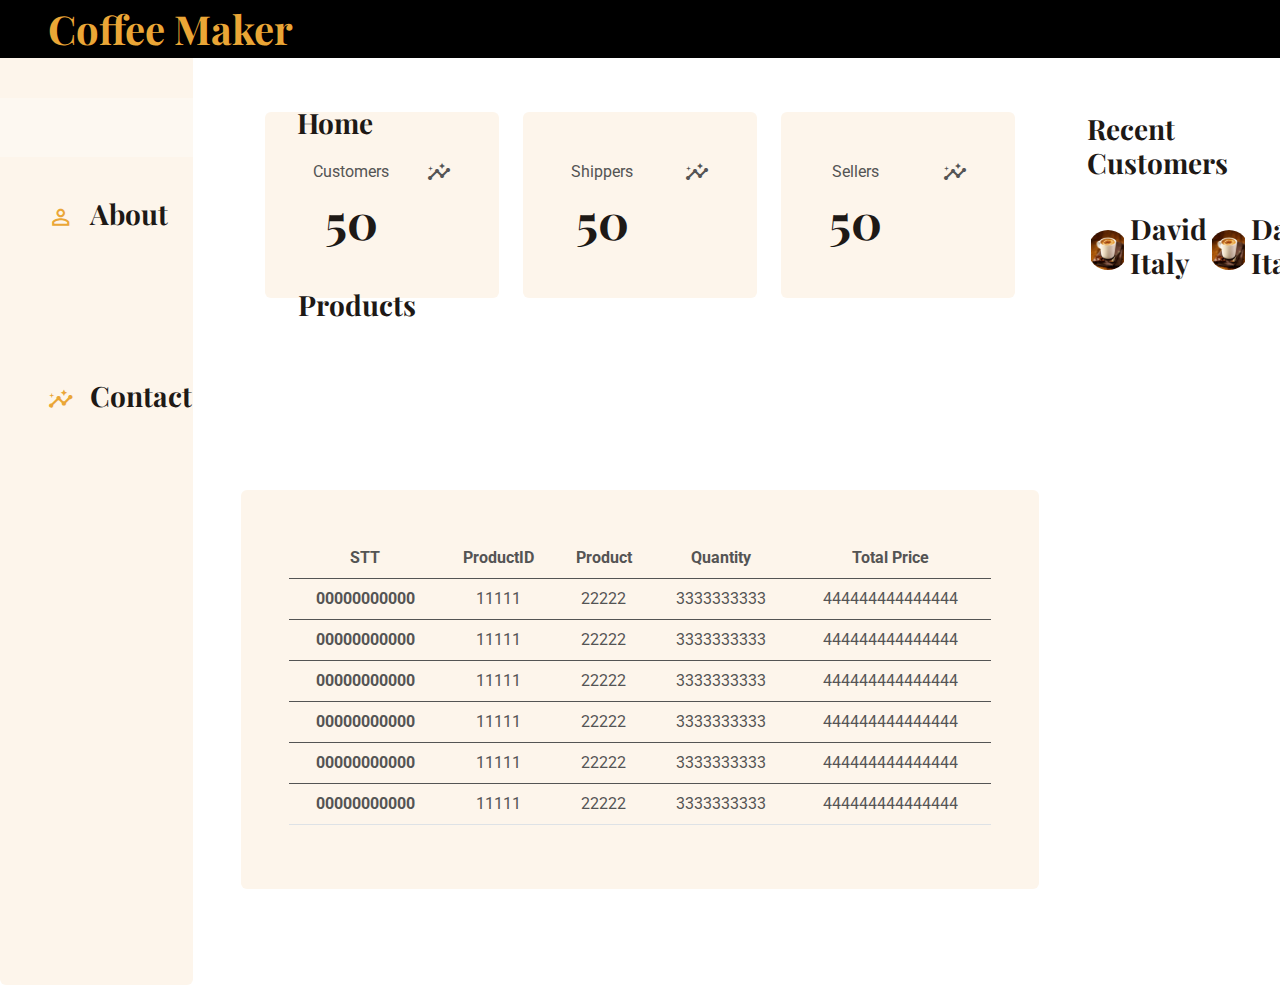
<file: Admin.html>
<!DOCTYPE html>
<html lang="en">

<head>
    <meta charset="UTF-8">
    <meta http-equiv="X-UA-Compatible" content="IE=edge">
    <meta name="viewport" content="width=device-width, initial-scale=1.0">
    <title>Admin</title>
    <link href="img/favicon.ico" rel="icon">

    <!-- Google Web Fonts -->
    <link rel="preconnect" href="https://fonts.googleapis.com">
    <link rel="preconnect" href="https://fonts.gstatic.com" crossorigin>
    <link
        href="https://fonts.googleapis.com/css2?family=Roboto:wght@400;500&family=Playfair+Display:wght@600;700&display=swap"
        rel="stylesheet">

    <!-- Icon Font Stylesheet -->
    <link href="https://cdnjs.cloudflare.com/ajax/libs/font-awesome/5.10.0/css/all.min.css" rel="stylesheet">
    <link href="https://cdn.jsdelivr.net/npm/bootstrap-icons@1.4.1/font/bootstrap-icons.css" rel="stylesheet">

    <!-- Libraries Stylesheet -->
    <link href="lib/animate/animate.min.css" rel="stylesheet">
    <link href="lib/owlcarousel/assets/owl.carousel.min.css" rel="stylesheet">

    <!-- Customized Bootstrap Stylesheet -->
    <link href="css/bootstrap.min.css" rel="stylesheet">

    <!-- Template Stylesheet -->
    <link href="admin.css" rel="stylesheet">
    <link href="css/home.css" rel="stylesheet">
    <link rel="stylesheet" href="https://fonts.googleapis.com/icon?family=Material+Icons+Sharp" />



</head>

<body>

    <nav class="navbar navbar-expand-lg navbar-dark fixed-top py-lg-0 px-lg-5 wow fadeIn" data-wow-delay="0.1s">
        <a href="index.html" class="navbar-brand ms-4 ms-lg-0">
            <h1 class="text-primary m-0">Coffee Maker</h1>
        </a>
    </nav>


    <div class=" py-3 row">
        <div class="col-lg-2">

            <div class="fact-item bg-light rounded text-center h-100 slidebar">


                <a href="index.html" class="nav-item nav-link active">
                    <span class="material-icons-sharp">grid_view</span>
                    <h3>Home</h3>
                </a>
                <a href="about.html" class="nav-item nav-link">
                    <span class="material-icons-sharp">person_outline</span>
                    <h3>About</h3>
                </a>
                <a href="product.html" class="nav-item nav-link">
                    <span class="material-icons-sharp">inventory</span>
                    <h3>Products</h3>
                </a>
                <a href="contact.html" class="nav-item nav-link">
                    <span class="material-icons-sharp">insights</span>
                    <h3>Contact</h3>
                </a>


            </div>


        </div>
        <div class="col-lg-8">
            <div class="container-xxl py-6">
                <div class="container">
                    <div class="row g-4">
                        <div class="col-lg-4 col-md-6 wow fadeIn" data-wow-delay="0.1s">
                            <div
                                class="fact-item bg-light rounded text-center h-100 p-5 d-flex justify-content-lg-between">
                                <div>
                                    <p class="mb-2">Customers</p>
                                    <h1 class="display-5 mb-0" data-toggle="counter-up">50</h1>
                                </div>
                                <div>
                                    <span class="material-icons-sharp">insights</span>
                                </div>

                            </div>
                        </div>
                        <div class="col-lg-4 col-md-6 wow fadeIn" data-wow-delay="0.3s">
                            <div
                                class="fact-item bg-light rounded text-center h-100 p-5 d-flex justify-content-lg-between">
                                <div>
                                    <p class="mb-2">Shippers</p>
                                    <h1 class="display-5 mb-0" data-toggle="counter-up">50</h1>
                                </div>
                                <div>
                                    <span class="material-icons-sharp">insights</span>
                                </div>
                            </div>
                        </div>
                        <div class="col-lg-4 col-md-6 wow fadeIn" data-wow-delay="0.5s">
                            <div
                                class="fact-item bg-light rounded text-center h-100 p-5 d-flex justify-content-lg-between">
                                <div>
                                    <p class="mb-2">Sellers</p>
                                    <h1 class="display-5 mb-0" data-toggle="counter-up">50</h1>
                                </div>
                                <div>
                                    <span class="material-icons-sharp">insights</span>
                                </div>
                            </div>
                        </div>

                    </div>

                </div>
            </div>

            <div class="container-xxl py-6">
                <div class="col-lg-12 ">
                    <div class="fact-item bg-light rounded text-center h-100 p-5">
                        <table class="table">
                            <thead>
                                <tr>
                                    <th scope="col">STT</th>
                                    <th scope="col">ProductID</th>
                                    <th scope="col">Product</th>
                                    <th scope="col">Quantity</th>
                                    <th scope="col">Total Price</th>
                                </tr>
                            </thead>
                            <tbody>

                                <tr>

                                    <th scope="row">00000000000</th>
                                    <td>11111</td>
                                    <td>22222</td>
                                    <td>3333333333</td>
                                    <td>444444444444444</td>
                                </tr>

                            </tbody>

                            <tbody>

                                <tr>

                                    <th scope="row">00000000000</th>
                                    <td>11111</td>
                                    <td>22222</td>
                                    <td>3333333333</td>
                                    <td>444444444444444</td>
                                </tr>

                            </tbody>

                            <tbody>

                                <tr>

                                    <th scope="row">00000000000</th>
                                    <td>11111</td>
                                    <td>22222</td>
                                    <td>3333333333</td>
                                    <td>444444444444444</td>
                                </tr>

                            </tbody>

                            <tbody>

                                <tr>

                                    <th scope="row">00000000000</th>
                                    <td>11111</td>
                                    <td>22222</td>
                                    <td>3333333333</td>
                                    <td>444444444444444</td>
                                </tr>

                            </tbody>

                            <tbody>

                                <tr>

                                    <th scope="row">00000000000</th>
                                    <td>11111</td>
                                    <td>22222</td>
                                    <td>3333333333</td>
                                    <td>444444444444444</td>
                                </tr>

                            </tbody>

                            <tbody>

                                <tr>

                                    <th scope="row">00000000000</th>
                                    <td>11111</td>
                                    <td>22222</td>
                                    <td>3333333333</td>
                                    <td>444444444444444</td>
                                </tr>

                            </tbody>
                        </table>
                    </div>
                </div>

            </div>
        </div>
        <div class="col-lg-2 py-6">
            <div class="recentCustomers">
                <div class="cardHeader">
                    <h3>Recent Customers</h3>
                </div>
                <table>
                    <tbody>
                        <tr>
                            <td width="60px"><div class="imgbx"><img src="img\anh-ly-ca-phe-dep-2.jpg" alt=""></div></td><br>
                            <td><h3>David <br><span>Italy</span></h3></td>
                            <td width="60px"><div class="imgbx"><img src="img\anh-ly-ca-phe-dep-2.jpg" alt=""></div></td>
                            <td><h3>David <br><span>Italy</span></h3></td>
                            <td width="60px"><div class="imgbx"><img src="img\anh-ly-ca-phe-dep-2.jpg" alt=""></div></td>
                            <td><h3>David <br><span>Italy</span></h3></td>
                            <td width="60px"><div class="imgbx"><img src="img\anh-ly-ca-phe-dep-2.jpg" alt=""></div></td>
                            <td><h3>David <br><span>Italy</span></h3></td>
                            <td width="60px"><div class="imgbx"><img src="img\anh-ly-ca-phe-dep-2.jpg" alt=""></div></td>
                            <td><h3>David <br><span>Italy</span></h3></td>
                            <td width="60px"><div class="imgbx"><img src="img\anh-ly-ca-phe-dep-2.jpg" alt=""></div></td>
                            <td><h3>David <br><span>Italy</span></h3></td>
                            <td width="60px"><div class="imgbx"><img src="img\anh-ly-ca-phe-dep-2.jpg" alt=""></div></td>
                            <td><h3>David <br><span>Italy</span></h3></td>
                        </tr>
                    </tbody>
                </table>
            </div>
        </div>

    </div>


</body>

</html>
</file>
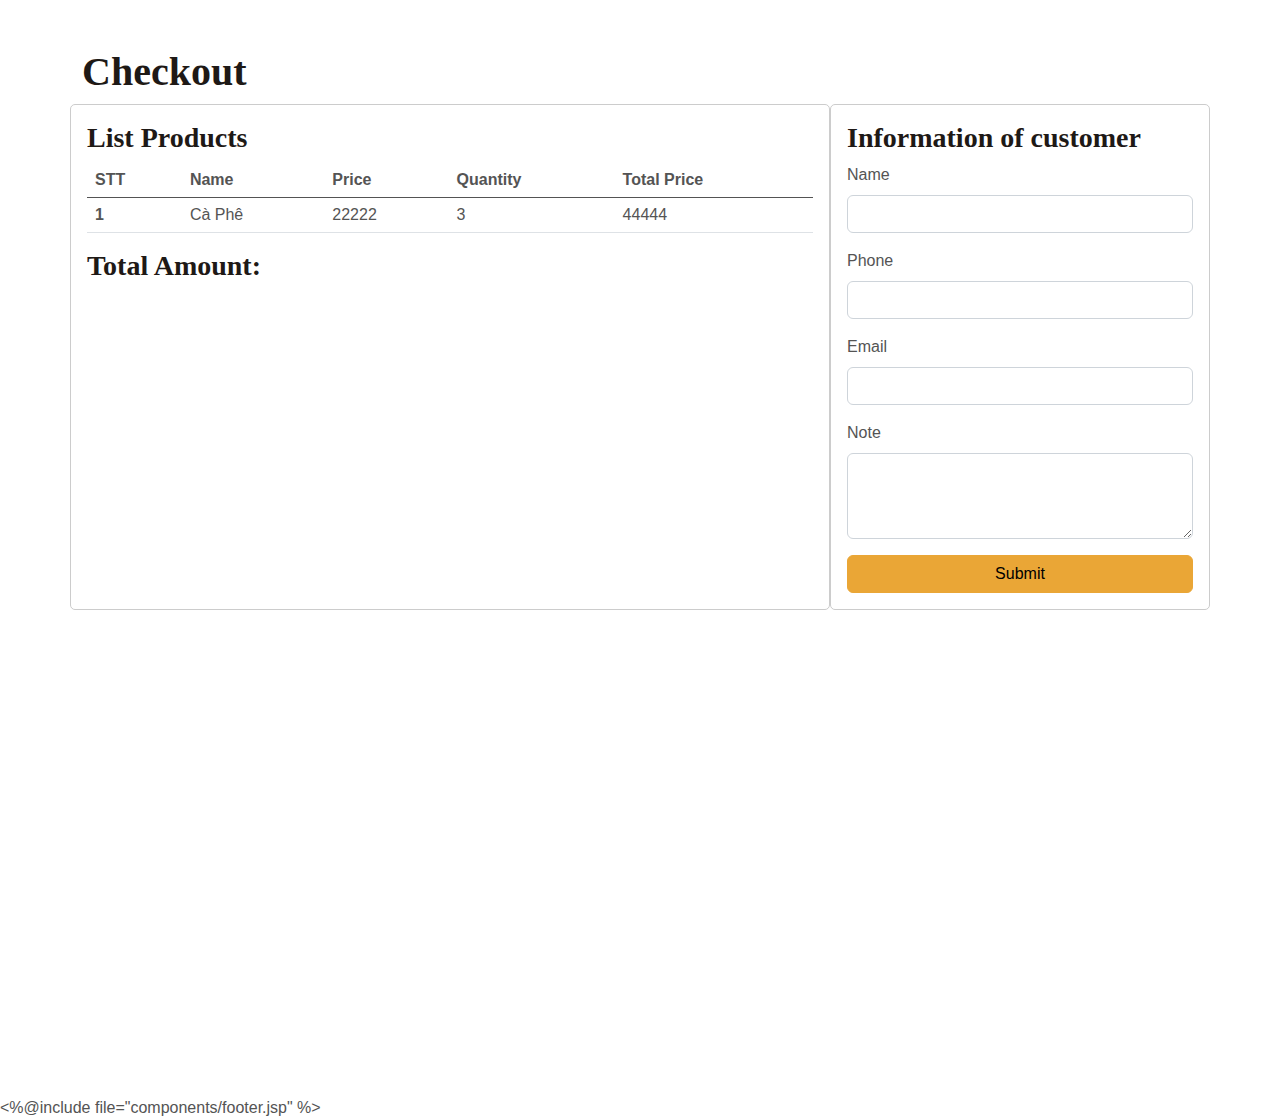
<file: CheckBought.html>
<html lang="en">

<head>
    <meta charset="utf-8" />
    <meta name="viewport" content="width=device-width, initial-scale=1, shrink-to-fit=no" />
    <meta name="description" content="" />
    <meta name="author" content="" />
    <title>Gọi và đặt món - Du Lịch </title>

    <link href="https://cdn.jsdelivr.net/npm/bootstrap-icons@1.5.0/font/bootstrap-icons.css" rel="stylesheet" />
    <link href="bootstrap.min.css" rel="stylesheet">
    <link rel="stylesheet" href="https://pro.fontawesome.com/releases/v5.10.0/css/all.css"
        integrity="sha384-AYmEC3Yw5cVb3ZcuHtOA93w35dYTsvhLPVnYs9eStHfGJvOvKxVfELGroGkvsg+p" crossorigin="anonymous" />

</head>

<body>
    <!-- Product section-->
    <section class="py-5">

        <div class="container" style="min-height: 1000px">
            <h1>Checkout</h1>
            <form action="order" method="post">
                <div class="row">
                    <div class="col-md-8" style="border: 1px solid #ccc; border-radius: 5px; padding: 1rem">
                        <h3>List Products</h3>
                        <table class="table">
                            <thead>
                                <tr>
                                    <th scope="col">STT</th>
                                    <th scope="col">Name</th>
                                    <th scope="col">Price</th>
                                    <th scope="col">Quantity</th>
                                    <th scope="col">Total Price</th>
                                </tr>
                            </thead>
                            <tbody>
                            <tbody>

                                <tr>

                                    <th scope="row">1</th>
                                    <td>Cà Phê</td>
                                    <td>22222</td>
                                    <td>3</td>
                                    <td>44444</td>
                                </tr>
                            </tbody>
                        </table>
                        <h3>Total Amount:</h3>
                    </div>
                    <div class="col-md-4" style="border: 1px solid #ccc; border-radius: 5px; padding: 1rem">
                        <h3>Information of customer</h3>

                        <div class="mb-3">
                            <label for="name" class="form-label">Name</label>
                            <input type="text" class="form-control" id="name" name="name" aria-describedby="emailHelp">
                        </div>
                        <div class="mb-3">
                            <label for="phone" class="form-label">Phone</label>
                            <input type="text" class="form-control" id="phone" name="phone"
                                aria-describedby="emailHelp">
                        </div>
                        <div class="mb-3">
                            <label for="email" class="form-label">Email</label>
                            <input type="text" class="form-control" id="email" name="email"
                                aria-describedby="emailHelp">
                        </div>
                        <div class="mb-3">
                            <label for="note" class="form-label">Note</label>
                            <textarea class="form-control" id="note" name="note" rows="3"></textarea>
                        </div>
                        <button type="submit" class="btn btn-primary w-100">Submit</button>

                    </div>
                </div>
            </form>
        </div>
    </section>




    <%@include file="components/footer.jsp" %>
</body>

</html>
</file>
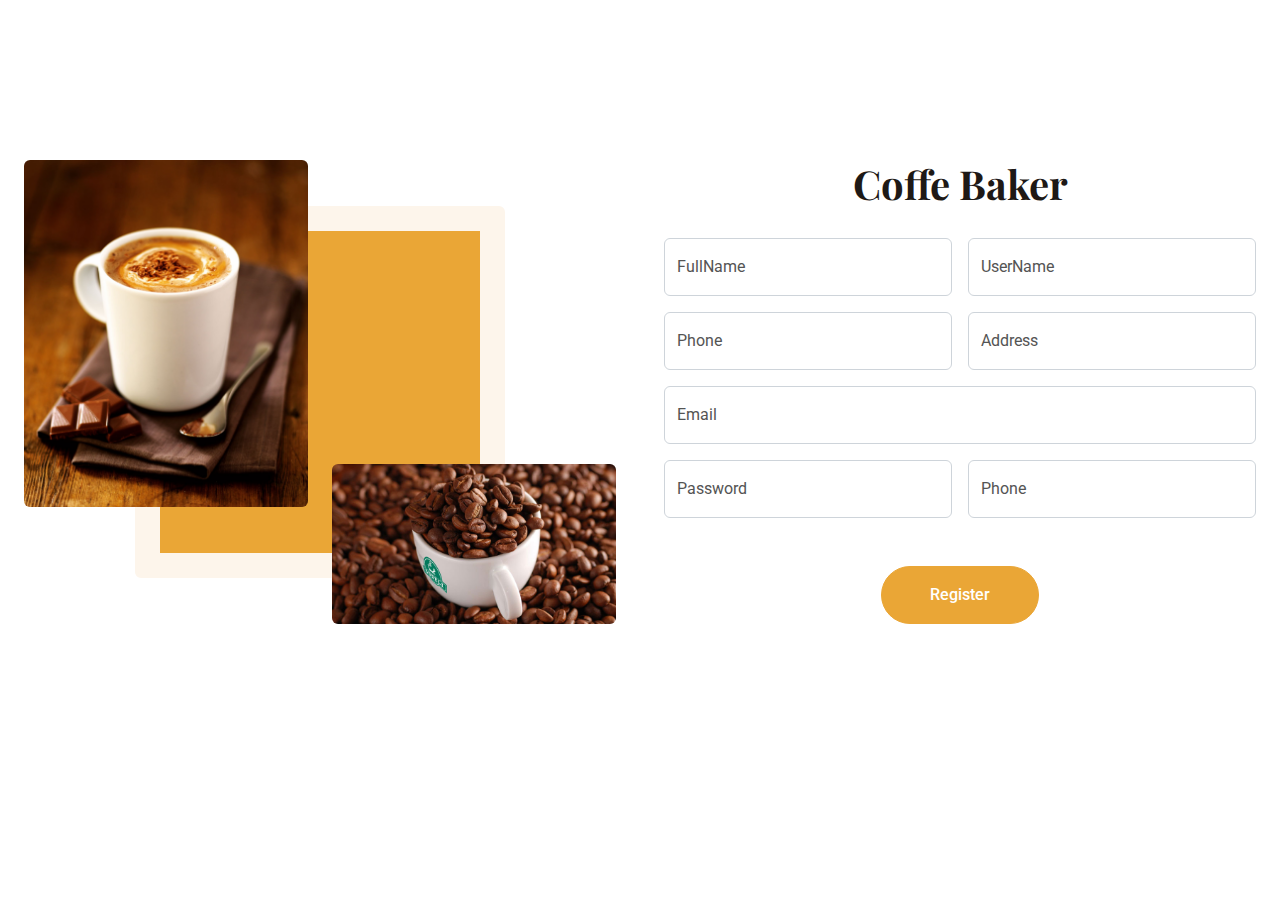
<file: login.html>
<!DOCTYPE html>
<html lang="en">

<head>
    <meta charset="utf-8">
    <title>Baker - Bakery Website Template</title>
    <meta content="width=device-width, initial-scale=1.0" name="viewport">
    <meta content="" name="keywords">
    <meta content="" name="description">

    <!-- Favicon -->
    <link href="img/favicon.ico" rel="icon">

    <!-- Google Web Fonts -->
    <link rel="preconnect" href="https://fonts.googleapis.com">
    <link rel="preconnect" href="https://fonts.gstatic.com" crossorigin>
    <link href="https://fonts.googleapis.com/css2?family=Roboto:wght@400;500&family=Playfair+Display:wght@600;700&display=swap" rel="stylesheet"> 

    <!-- Icon Font Stylesheet -->
    <link href="https://cdnjs.cloudflare.com/ajax/libs/font-awesome/5.10.0/css/all.min.css" rel="stylesheet">
    <link href="https://cdn.jsdelivr.net/npm/bootstrap-icons@1.4.1/font/bootstrap-icons.css" rel="stylesheet">

    <!-- Libraries Stylesheet -->
    <link href="lib/animate/animate.min.css" rel="stylesheet">
    <link href="lib/owlcarousel/assets/owl.carousel.min.css" rel="stylesheet">

    <!-- Customized Bootstrap Stylesheet -->
    <link href="bootstrap.min.css" rel="stylesheet">

    <!-- Template Stylesheet -->
    <link rel="stylesheet" href="style.css">
</head>

<body class="bo">
    <!-- Spinner Start -->
    <div id="spinner" class="show bg-white position-fixed translate-middle w-100 vh-100 top-50 start-50 d-flex align-items-center justify-content-center">
        <div class="spinner-grow text-primary" role="status"></div>
        
    </div>
    <!-- Spinner End -->



    <!-- Navbar End -->
    <div class="container-xxl py-6">
        <div class="container">
            <div class="row g-5">
                <div class="col-lg-6 wow fadeInUp" data-wow-delay="0.1s">
                    <div class="row img-twice position-relative h-100">
                        <div class="col-6">
                            <img class="img-fluid rounded" src="img\anh-ly-ca-phe-dep-2.jpg" alt="">
                        </div>
                        <div class="col-6 align-self-end">
                            <img class="img-fluid rounded" src="img\cac-loai-hat-cafe-noi-tieng-4_800x450.jpg" alt="">
                        </div>
                    </div>
                </div>
                <div class="col-lg-6 wow fadeInUp" data-wow-delay="0.5s">
                    <div class="h-100">
                        <a href="index.html" class="navbar-brand ms-4 ms-lg-0">
                            <h1 class=" m-0 text-center">Coffe Baker</h1>
                        </a>
                        <form>
                            <div class="row g-3">
                                <div class="col-md-6">
                                    <div class="gradient-border" id="box"></div>
                                    <div class="form-floating">
                                        <input type="text" class="form-control text-primary" id="name" placeholder="Your Name">
                                        <label for="name">FullName</label>
                                    </div>
                                </div>
                                <div class="col-md-6">
                                    <div class="gradient-border" id="box"></div>
                                    <div class="form-floating">
                                        <input type="text" class="form-control text-primary" id="name" placeholder="Your Name">
                                        <label for="name">UserName</label>
                                    </div>
                                </div>
                                <div class="col-md-6">
                                    <div class="gradient-border" id="box"></div>
                                    <div class="form-floating">
                                        <input type="text" class="form-control text-primary" id="name" placeholder="Your Name">
                                        <label for="name">Phone</label>
                                    </div>
                                </div>
                                <div class="col-md-6">
                                    <div class="gradient-border" id="box"></div>
                                    <div class="form-floating">
                                        <input type="email" class="form-control" id="email" placeholder="Your Email">
                                        <label for="email">Address</label>
                                    </div>
                                </div>
                                <div class="col-12">
                                    <div class="gradient-border" id="box"></div>
                                    <div class="form-floating">
                                        <input type="text" class="form-control" id="subject" placeholder="Subject">
                                        <label for="subject">Email<label>
                                    </div>
                                </div>
                                <div class="col-md-6">
                                    <div class="gradient-border" id="box"></div>
                                    <div class="form-floating">
                                        <input type="text" class="form-control text-primary" id="name" placeholder="Your Name">
                                        <label for="name">Password</label>
                                    </div>
                                </div>
                                <div class="col-md-6">
                                    <div class="gradient-border" id="box"></div>
                                    <div class="form-floating">
                                        <input type="text" class="form-control text-primary" id="name" placeholder="Your Name">
                                        <label for="name">Phone</label>
                                    </div>
                                </div>
                                <div class="col-12 text-center">
                                    <div class="gradient-border" id="box"></div>
                                    <button class="btn btn-primary rounded-pill py-3 px-5" type="submit">Register</button>
                                </div>
                            </div>
                        </form>
                        </div>
                        
                    </div>
            </div>
        </div>
    </div>
    
    


    <!-- JavaScript Libraries -->
    <script src="https://code.jquery.com/jquery-3.4.1.min.js"></script>
    <script src="https://cdn.jsdelivr.net/npm/bootstrap@5.0.0/dist/js/bootstrap.bundle.min.js"></script>
    <script src="lib/wow/wow.min.js"></script>
    <script src="lib/easing/easing.min.js"></script>
    <script src="lib/waypoints/waypoints.min.js"></script>
    <script src="lib/counterup/counterup.min.js"></script>
    <script src="lib/owlcarousel/owl.carousel.min.js"></script>

    <!-- Template Javascript -->
    <script src="main.js"></script>
</body>

</html>
</file>
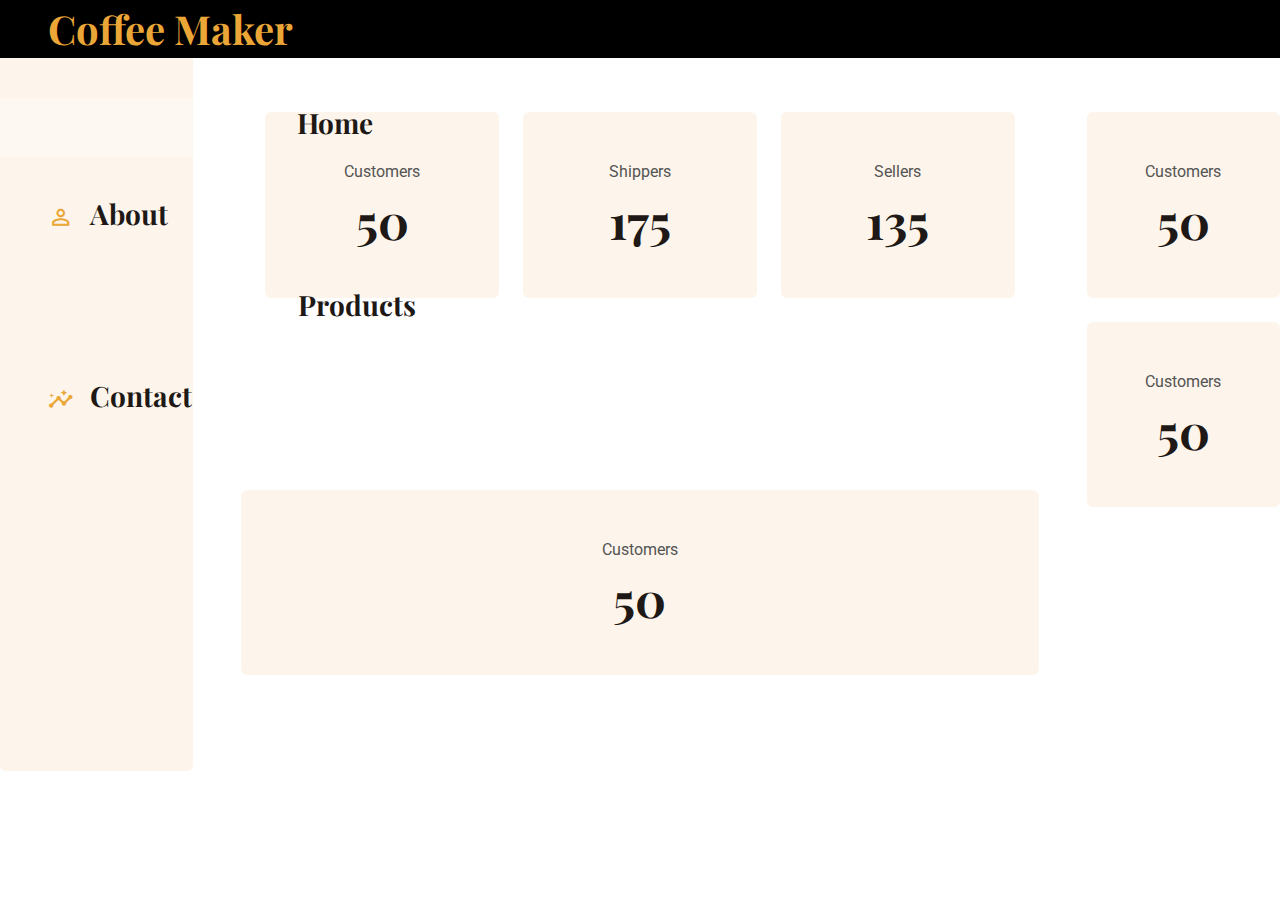
<file: seller.html>
<!DOCTYPE html>
<html lang="en">

<head>
    <meta charset="UTF-8">
    <meta http-equiv="X-UA-Compatible" content="IE=edge">
    <meta name="viewport" content="width=device-width, initial-scale=1.0">
    <title>Admin</title>
    <link href="img/favicon.ico" rel="icon">

    <!-- Google Web Fonts -->
    <link rel="preconnect" href="https://fonts.googleapis.com">
    <link rel="preconnect" href="https://fonts.gstatic.com" crossorigin>
    <link
        href="https://fonts.googleapis.com/css2?family=Roboto:wght@400;500&family=Playfair+Display:wght@600;700&display=swap"
        rel="stylesheet">

    <!-- Icon Font Stylesheet -->
    <link href="https://cdnjs.cloudflare.com/ajax/libs/font-awesome/5.10.0/css/all.min.css" rel="stylesheet">
    <link href="https://cdn.jsdelivr.net/npm/bootstrap-icons@1.4.1/font/bootstrap-icons.css" rel="stylesheet">

    <!-- Libraries Stylesheet -->
    <link href="lib/animate/animate.min.css" rel="stylesheet">
    <link href="lib/owlcarousel/assets/owl.carousel.min.css" rel="stylesheet">

    <!-- Customized Bootstrap Stylesheet -->
    <link href="css/bootstrap.min.css" rel="stylesheet">

    <!-- Template Stylesheet -->
    <link href="admin.css" rel="stylesheet">
    <link href="css/home.css" rel="stylesheet">
    <link rel="stylesheet" href="https://fonts.googleapis.com/icon?family=Material+Icons+Sharp" />



</head>

<body>

    <nav class="navbar navbar-expand-lg navbar-dark fixed-top py-lg-0 px-lg-5 wow fadeIn" data-wow-delay="0.1s">
        <a href="index.html" class="navbar-brand ms-4 ms-lg-0">
            <h1 class="text-primary m-0">Coffee Maker</h1>
        </a>
    </nav>


    <div class=" py-3 row">
        <div class="col-lg-2">

            <div class="fact-item bg-light rounded text-center h-100 slidebar">

                
                <a href="index.html" class="nav-item nav-link active">
                    <span class="material-icons-sharp">grid_view</span>
                    <h3>Home</h3>
                </a>
                <a href="about.html" class="nav-item nav-link">
                    <span class="material-icons-sharp">person_outline</span>
                    <h3>About</h3>
                </a>
                <a href="product.html" class="nav-item nav-link">
                    <span class="material-icons-sharp">inventory</span>
                    <h3>Products</h3>
                </a>
                <a href="contact.html" class="nav-item nav-link">
                    <span class="material-icons-sharp">insights</span>
                    <h3>Contact</h3>
                </a>
                

            </div>


        </div>
        <div class="col-lg-8">
            <div class="container-xxl py-6">
                <div class="container">
                    <div class="row g-4">
                        <div class="col-lg-4 col-md-6 wow fadeIn" data-wow-delay="0.1s">
                            <div class="fact-item bg-light rounded text-center h-100 p-5">

                                <p class="mb-2">Customers</p>
                                <h1 class="display-5 mb-0" data-toggle="counter-up">50</h1>
                            </div>
                        </div>
                        <div class="col-lg-4 col-md-6 wow fadeIn" data-wow-delay="0.3s">
                            <div class="fact-item bg-light rounded text-center h-100 p-5">

                                <p class="mb-2">Shippers</p>
                                <h1 class="display-5 mb-0" data-toggle="counter-up">175</h1>
                            </div>
                        </div>
                        <div class="col-lg-4 col-md-6 wow fadeIn" data-wow-delay="0.5s">
                            <div class="fact-item bg-light rounded text-center h-100 p-5">

                                <p class="mb-2">Sellers</p>
                                <h1 class="display-5 mb-0" data-toggle="counter-up">135</h1>
                            </div>
                        </div>

                    </div>

                </div>
            </div>

            <div class="container-xxl py-6">
                <div class="col-lg-12 ">
                    <div class="fact-item bg-light rounded text-center h-100 p-5">

                        <p class="mb-2">Customers</p>
                        <h1 class="display-5 mb-0" data-toggle="counter-up">50</h1>
                    </div>
                </div>

            </div>
        </div>
        <div class="col-lg-2 py-6">
            <div>
                <div class="fact-item bg-light rounded text-center h-100 p-5">

                    <p class="mb-2">Customers</p>
                    <h1 class="display-5 mb-0" data-toggle="counter-up">50</h1>
                </div>
            </div>
            <br>
            <div>
                <div class="fact-item bg-light rounded text-center h-100 p-5">

                    <p class="mb-2">Customers</p>
                    <h1 class="display-5 mb-0" data-toggle="counter-up">50</h1>
                </div>
            </div>
        </div>

    </div>


</body>

</html>
</file>
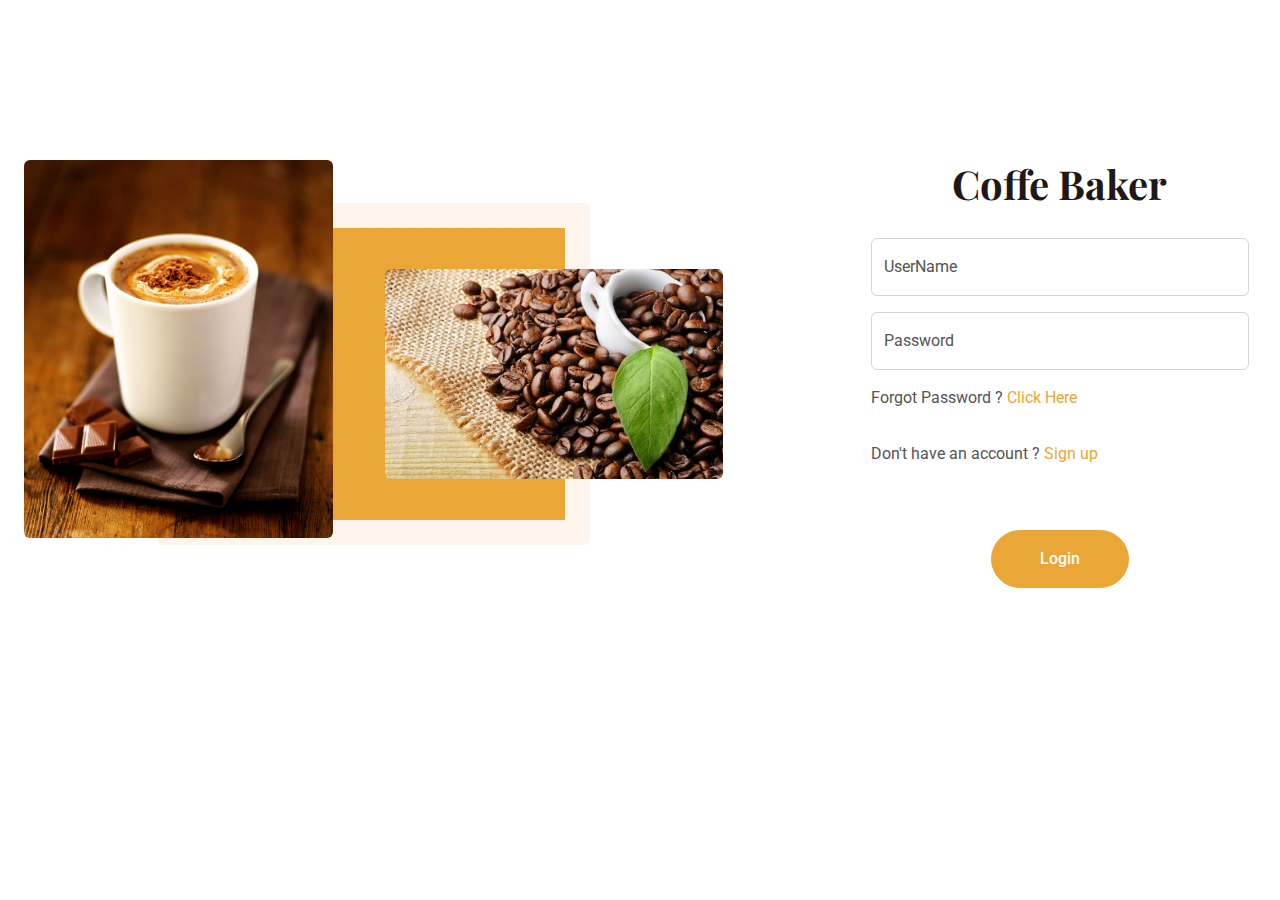
<file: sign.html>
<!DOCTYPE html>
<html lang="en">

<head>
    <meta charset="utf-8">
    <title>Baker - Bakery Website Template</title>
    <meta content="width=device-width, initial-scale=1.0" name="viewport">
    <meta content="" name="keywords">
    <meta content="" name="description">

    <!-- Favicon -->
    <link href="img/favicon.ico" rel="icon">

    <!-- Google Web Fonts -->
    <link rel="preconnect" href="https://fonts.googleapis.com">
    <link rel="preconnect" href="https://fonts.gstatic.com" crossorigin>
    <link href="https://fonts.googleapis.com/css2?family=Roboto:wght@400;500&family=Playfair+Display:wght@600;700&display=swap" rel="stylesheet"> 

    <!-- Icon Font Stylesheet -->
    <link href="https://cdnjs.cloudflare.com/ajax/libs/font-awesome/5.10.0/css/all.min.css" rel="stylesheet">
    <link href="https://cdn.jsdelivr.net/npm/bootstrap-icons@1.4.1/font/bootstrap-icons.css" rel="stylesheet">

    <!-- Libraries Stylesheet -->
    <link href="lib/animate/animate.min.css" rel="stylesheet">
    <link href="lib/owlcarousel/assets/owl.carousel.min.css" rel="stylesheet">

    <!-- Customized Bootstrap Stylesheet -->
    <link href="bootstrap.min.css" rel="stylesheet">

    <!-- Template Stylesheet -->
    <link rel="stylesheet" href="style.css">
</head>

<body class="bo">
    <!-- Spinner Start -->
    <div id="spinner" class="show bg-white position-fixed translate-middle w-100 vh-100 top-50 start-50 d-flex align-items-center justify-content-center">
        <div class="spinner-grow text-primary" role="status"></div>
        
    </div>
    <!-- Spinner End -->



    <!-- Navbar End -->
    <div class="container-xxl py-6">
        <div class="container">
            <div class="row g-5">
                <div class="col-lg-7 wow fadeInUp" data-wow-delay="0.1s">
                    <div class="row img-twice position-relative h-100">
                        <div class="col-6">
                            <img class="col-md-11 rounded" src="img\anh-ly-ca-phe-dep-2.jpg" alt="">
                        </div>
                        <div class="col-6 align-self-md-center">
                            <img class="img-fluid rounded" src="img\hat-ca-phe-robusta-5-min.jpg" alt="">
                        </div>
                    </div>
                </div>
                
                <div class="col-lg-4 wow fadeInUp" data-wow-delay="0.5s">
                    <div class="h-100">
                        <a href="index.html" class="navbar-brand ms-4 ms-lg-0">
                            <h1 class=" m-0 text-center">Coffe Baker</h1>
                        </a>
                        <form>
                            <div class="row g-3">
                                
                                <div class="col-12">
                                    <div class="gradient-border" id="box"></div>
                                    <div class="form-floating">
                                        <input type="text" class="form-control text-primary" id="name" placeholder="Your Name">
                                        <label for="name">UserName</label>
                                    </div>
                                </div>
                                
                                
                                
                                <div class="col-12">
                                    <div class="gradient-border" id="box"></div>
                                    <div class="form-floating">
                                        <input type="text" class="form-control text-primary" id="name" placeholder="Your Name">
                                        <label for="name">Password</label>
                                    </div>
                                </div>
                                <p class="forget">Forgot Password ? <a href="#">Click Here</a></p>
                                <p class="forget">Don't have an account ? <a href="#">Sign up</a></p>
                                
                                <div class="col-12 text-center">
                                    <div class="gradient-border" id="box"></div>
                                    <button class="btn btn-primary rounded-pill py-3 px-5" type="submit">Login</button>
                                </div>
                            </div>
                        </form>
                        </div>
                        
                    </div>
            </div>
        </div>
    </div>
    
    


    <!-- JavaScript Libraries -->
    <script src="https://code.jquery.com/jquery-3.4.1.min.js"></script>
    <script src="https://cdn.jsdelivr.net/npm/bootstrap@5.0.0/dist/js/bootstrap.bundle.min.js"></script>
    <script src="lib/wow/wow.min.js"></script>
    <script src="lib/easing/easing.min.js"></script>
    <script src="lib/waypoints/waypoints.min.js"></script>
    <script src="lib/counterup/counterup.min.js"></script>
    <script src="lib/owlcarousel/owl.carousel.min.js"></script>

    <!-- Template Javascript -->
    <script src="main.js"></script>
</body>

</html>
</file>
<file: admin.css>
/********** Template CSS **********/
:root {
    --primary: #eaa636;
    --secondary: #545454;
    --light: #fdf5eb;
    --dark: #1e1916;
  }
  
  h4,
  h5,
  h6,
  .h4,
  .h5,
  .h6 {
    font-weight: 600 !important;
  }
  
  .py-6 {
    padding-top: 6rem;
    padding-bottom: 6rem;
  }
  
  .my-6 {
    margin-top: 6rem;
    margin-bottom: 6rem;
  }
  
  .m-8{
    margin: 8px;
  }
  
  .back-to-top {
    position: fixed;
    display: none;
    right: 30px;
    bottom: 30px;
    z-index: 99;
  }
  
  /*** Spinner ***/
  #spinner {
    opacity: 0;
    visibility: hidden;
    transition: opacity 0.5s ease-out, visibility 0s linear 0.5s;
    z-index: 99999;
  }
  
  #spinner.show {
    transition: opacity 0.5s ease-out, visibility 0s linear 0s;
    visibility: visible;
    opacity: 1;
  }
  
  /*** Button ***/
  .btn {
    font-weight: 500;
    transition: 0.5s;
  }
  
  .btn.btn-primary {
    color: #ffffff;
  }
  
  .btn-square {
    width: 38px;
    height: 38px;
  }
  
  .btn-sm-square {
    width: 32px;
    height: 32px;
  }
  
  .btn-lg-square {
    width: 48px;
    height: 48px;
  }
  
  .btn-square,
  .btn-sm-square,
  .btn-lg-square {
    padding: 0;
    display: flex;
    align-items: center;
    justify-content: center;
    font-weight: normal;
  }
  
  /*** Navbar ***/
  .navbar .dropdown-toggle::after {
    border: none;
    content: "\f107";
    font-family: "Font Awesome 5 Free";
    font-weight: 900;
    vertical-align: middle;
    margin-left: 8px;
  }
  
  .navbar .navbar-nav .nav-link {
    padding: 35px 15px;
    color: var(--light);
    outline: none;
  }
  
  .navbar .navbar-nav .nav-link:hover,
  .navbar .navbar-nav .nav-link.active {
    color: var(--primary);
  }
  
  .navbar.fixed-top {
    transition: 0.5s;
  }
  
  @media (max-width: 991.98px) {
    .navbar .navbar-nav {
      margin-top: 10px;
      border-top: 1px solid rgba(255, 255, 255, 0.3);
      background: var(--dark);
    }
  
    .navbar .navbar-nav .nav-link {
      padding: 10px 0;
    }
  }
  
  @media (min-width: 992px) {
    .navbar .nav-item .dropdown-menu {
      display: block;
      visibility: hidden;
      top: 100%;
      transform: rotateX(-75deg);
      transform-origin: 0% 0%;
      transition: 0.5s;
      opacity: 0;
    }
  
    .navbar .nav-item:hover .dropdown-menu {
      transform: rotateX(0deg);
      visibility: visible;
      transition: 0.5s;
      opacity: 1;
    }
  }
  
  /*** Header ***/
  .header-carousel .owl-carousel-inner {
    position: absolute;
    width: 100%;
    height: 100%;
    top: 0;
    left: 0;
    display: flex;
    align-items: center;
    background: rgba(0, 0, 0, 0.5);
  }
  
  @media (max-width: 768px) {
    .header-carousel .owl-carousel-item {
      position: relative;
      min-height: 600px;
    }
  
    .header-carousel .owl-carousel-item img {
      position: absolute;
      width: 100%;
      height: 100%;
      object-fit: cover;
    }
  
    .header-carousel .owl-carousel-item p {
      font-size: 16px !important;
    }
  }
  
  .header-carousel .owl-nav {
    position: relative;
    width: 80px;
    height: 80px;
    margin: -40px auto 0 auto;
    display: flex;
    justify-content: center;
    align-items: center;
  }
  
  .header-carousel .owl-nav::before {
    position: absolute;
    content: "";
    width: 100%;
    height: 100%;
    top: 0;
    left: 0;
    background: #ffffff;
    transform: rotate(45deg);
  }
  
  .header-carousel .owl-nav .owl-prev,
  .header-carousel .owl-nav .owl-next {
    position: relative;
    font-size: 40px;
    color: var(--primary);
    transition: 0.5s;
    z-index: 1;
  }
  
  .header-carousel .owl-nav .owl-prev:hover,
  .header-carousel .owl-nav .owl-next:hover {
    color: var(--dark);
  }
  
  .page-header {
    margin-bottom: 6rem;
    background: linear-gradient(rgba(0, 0, 0, 0.5), rgba(0, 0, 0, 0.5)),
      url(../img/carousel-1.jpg) center center no-repeat;
    background-size: cover;
  }
  
  .breadcrumb-item + .breadcrumb-item::before {
    color: var(--light);
  }
  
  /*** Facts ***/
  .fact-item {
    transition: 0.5s;
  }
  

  
  /*** About ***/
  .img-twice::before {
    position: absolute;
    content: "";
    width: 60%;
    height: 80%;
    top: 10%;
    left: 20%;
    background: var(--primary);
    border: 25px solid var(--light);
    border-radius: 6px;
    z-index: -1;
  }
  
  /*** Product ***/
  .product-item {
    transition: 0.5s;
  }
  
  .product-item:hover {
    background: var(--primary) !important;
  }
  
  .product-item:hover * {
    color: var(--light);
  }
  
  .product-item:hover .border-primary {
    border-color: var(--light) !important;
  }
  
  .product-item .product-overlay {
    position: absolute;
    width: 100%;
    height: 0;
    top: 0;
    left: 0;
    display: flex;
    align-items: center;
    justify-content: center;
    background: rgba(0, 0, 0, 0.5);
    overflow: hidden;
    opacity: 0;
    transition: 0.5s;
  }
  
  .product-item:hover .product-overlay {
    height: 100%;
    opacity: 1;
  }
  
  /*** Team ***/
  .team-item .team-text {
    position: relative;
    height: 100px;
    overflow: hidden;
  }
  
  .team-item .team-title {
    position: absolute;
    width: 100%;
    height: 100%;
    top: 0;
    left: 0;
    display: flex;
    flex-direction: column;
    align-items: center;
    justify-content: center;
    background: var(--light);
    transition: 0.5s;
  }
  
  .team-item:hover .team-title {
    top: -100px;
  }
  
  .team-item .team-social {
    position: absolute;
    width: 100%;
    height: 100%;
    top: 100px;
    left: 0;
    display: flex;
    align-items: center;
    justify-content: center;
    background: var(--primary);
    transition: 0.5s;
  }
  
  .team-item .team-social .btn {
    margin: 0 3px;
  }
  
  .team-item:hover .team-social {
    top: 0;
  }
  
  /*** Testimonial ***/
  .testimonial-carousel .owl-item .testimonial-item img {
    width: 60px;
    height: 60px;
  }
  
  .testimonial-carousel .owl-item .testimonial-item,
  .testimonial-carousel .owl-item .testimonial-item * {
    transition: 0.5s;
  }
  
  .testimonial-carousel .owl-item.center .testimonial-item {
    background: var(--primary) !important;
  }
  
  .testimonial-carousel .owl-item.center .testimonial-item * {
    color: #ffffff !important;
  }
  
  .testimonial-carousel .owl-nav {
    margin-top: 30px;
    display: flex;
    justify-content: center;
  }
  
  .testimonial-carousel .owl-nav .owl-prev,
  .testimonial-carousel .owl-nav .owl-next {
    margin: 0 12px;
    width: 50px;
    height: 50px;
    display: flex;
    align-items: center;
    justify-content: center;
    border-radius: 50px;
    font-size: 22px;
    color: var(--light);
    background: var(--primary);
    transition: 0.5s;
  }
  
  .testimonial-carousel .owl-nav .owl-prev:hover,
  .testimonial-carousel .owl-nav .owl-next:hover {
    color: var(--primary);
    background: var(--dark);
  }
  
  /*** Footer ***/
  .footer .btn.btn-link {
    display: block;
    margin-bottom: 5px;
    padding: 0;
    text-align: left;
    color: var(--light);
    font-weight: normal;
    text-transform: capitalize;
    transition: 0.3s;
  }
  
  .footer .btn.btn-link::before {
    position: relative;
    content: "\f105";
    font-family: "Font Awesome 5 Free";
    font-weight: 900;
    color: var(--light);
    margin-right: 10px;
  }
  
  .footer .btn.btn-link:hover {
    color: var(--primary);
    letter-spacing: 1px;
    box-shadow: none;
  }
  
  .copyright {
    background: #111111;
  }
  
  .copyright a {
    color: var(--primary);
  }
  
  .copyright a:hover {
    color: var(--light);
  }
  nav.navbar.navbar-expand-lg.navbar-dark.fixed-top.py-lg-0.px-lg-5.wow.fadeIn {
    background: black;
  }
.slidebar a{
    display: flex;
    height: 3.7rem;
    position: relative;
    align-items: center;
    transition: all 300ms ease;
    margin: 2rem;
    gap: 1rem;
}  
.slidebar a span{
    font-size: 1.6rem;
    transition: all 300ms ease;
}
.slidebar{
padding-top: 50px;
}
.slidebar a.active{
    background:rgba(255, 255, 255, 0.3);
    color: aquamarine;
    margin-left: 0;
    width: 100%;

}
.slidebar a.active::before{
    content: "";
    width: 6px;
    height: 100%;
    background: black;

}
.slidebar a.active span{
    color: #eaa636;
    margin-left: 15px;
}
.slidebar a:hover{
    color: black;

}
.slidebar a:hover span{
    margin-left: 1rem;
}
.recentCustomers .imgbx{
  position: relative;
  width: 40px;
  height: 40px;
  border-radius: 50%;
  overflow: hidden;
}
.recentCustomers .imgbx img{
  position: absolute;
  top: 0;
  left: 0;
  width: 100%;
  height: 100%;
  object-fit: contain;
}
</file>
<file: css/home.css>
:root {
    --primary: #eaa636;
    --secondary: #545454;
    --light: #fdf5eb;
    --dark: #1e1916;
  }  

.dropitems{
    display: none;
    position: absolute;
    background-color: var(--dark);
    list-style: none;
    border-radius: 20px;
    text-align: left;
    padding: 20px;
    padding-right: 0px;
    min-width: 150px;
}
.dropitems a{
    color: var(--light);
}
.dropitems a:hover{
    color: var(--primary);
}
.dropmenu:hover .dropitems{
    display: block;
}
.nav-link{
    padding-bottom: 10px !important;
}
</file>
<file: style.css>
/********** Template CSS **********/
:root {
    --primary: #eaa636;
    --secondary: #545454;
    --light: #fdf5eb;
    --dark: #1e1916;
  }
  
  h4,
  h5,
  h6,
  .h4,
  .h5,
  .h6 {
    font-weight: 600 !important;
  }
  
  .py-6 {
    padding-top: 10rem;
    padding-bottom: 6rem;
  }
  
  .my-6 {
    margin-top: 6rem;
    margin-bottom: 6rem;
  }
  
  .back-to-top {
    position: fixed;
    display: none;
    right: 30px;
    bottom: 30px;
    z-index: 99;
  }
  
  /*** Spinner ***/
  #spinner {
    opacity: 0;
    visibility: hidden;
    transition: opacity 0.5s ease-out, visibility 0s linear 0.5s;
    z-index: 99999;
  }
  
  #spinner.show {
    transition: opacity 0.5s ease-out, visibility 0s linear 0s;
    visibility: visible;
    opacity: 1;
  }
  
  /*** Button ***/
  .btn {
    font-weight: 500;
    transition: 0.5s;
  }
  
  .btn.btn-primary {
    color: #ffffff;
  }
  
  .btn-square {
    width: 38px;
    height: 38px;
  }
  
  .btn-sm-square {
    width: 32px;
    height: 32px;
  }
  
  .btn-lg-square {
    width: 48px;
    height: 48px;
  }
  
  .btn-square,
  .btn-sm-square,
  .btn-lg-square {
    padding: 0;
    display: flex;
    align-items: center;
    justify-content: center;
    font-weight: normal;
  }
  
  /*** Navbar ***/
  .navbar .dropdown-toggle::after {
    border: none;
    content: "\f107";
    font-family: "Font Awesome 5 Free";
    font-weight: 900;
    vertical-align: middle;
    margin-left: 8px;
  }
  
  .navbar .navbar-nav .nav-link {
    padding: 35px 15px;
    color: var(--light);
    outline: none;
  }
  
  .navbar .navbar-nav .nav-link:hover,
  .navbar .navbar-nav .nav-link.active {
    color: var(--primary);
  }
  
  .navbar.fixed-top {
    transition: 0.5s;
  }
  
  @media (max-width: 991.98px) {
    .navbar .navbar-nav {
      margin-top: 10px;
      border-top: 1px solid rgba(255, 255, 255, 0.3);
      background: var(--dark);
    }
  
    .navbar .navbar-nav .nav-link {
      padding: 10px 0;
    }
  }
  
  @media (min-width: 992px) {
    .navbar .nav-item .dropdown-menu {
      display: block;
      visibility: hidden;
      top: 100%;
      transform: rotateX(-75deg);
      transform-origin: 0% 0%;
      transition: 0.5s;
      opacity: 0;
    }
  
    .navbar .nav-item:hover .dropdown-menu {
      transform: rotateX(0deg);
      visibility: visible;
      transition: 0.5s;
      opacity: 1;
    }
  }
  
  /*** Header ***/
  .header-carousel .owl-carousel-inner {
    position: absolute;
    width: 100%;
    height: 100%;
    top: 0;
    left: 0;
    display: flex;
    align-items: center;
    background: rgba(0, 0, 0, 0.5);
  }
  
  @media (max-width: 768px) {
    .header-carousel .owl-carousel-item {
      position: relative;
      min-height: 600px;
    }
  
    .header-carousel .owl-carousel-item img {
      position: absolute;
      width: 100%;
      height: 100%;
      object-fit: cover;
    }
  
    .header-carousel .owl-carousel-item p {
      font-size: 16px !important;
    }
  }
  
  .header-carousel .owl-nav {
    position: relative;
    width: 80px;
    height: 80px;
    margin: -40px auto 0 auto;
    display: flex;
    justify-content: center;
    align-items: center;
  }
  
  .header-carousel .owl-nav::before {
    position: absolute;
    content: "";
    width: 100%;
    height: 100%;
    top: 0;
    left: 0;
    background: #ffffff;
    transform: rotate(45deg);
  }
  
  .header-carousel .owl-nav .owl-prev,
  .header-carousel .owl-nav .owl-next {
    position: relative;
    font-size: 40px;
    color: var(--primary);
    transition: 0.5s;
    z-index: 1;
  }
  
  .header-carousel .owl-nav .owl-prev:hover,
  .header-carousel .owl-nav .owl-next:hover {
    color: var(--dark);
  }
  
  .page-header {
    margin-bottom: 6rem;
    background: linear-gradient(rgba(0, 0, 0, 0.5), rgba(0, 0, 0, 0.5)),
      url(../img/carousel-1.jpg) center center no-repeat;
    background-size: cover;
  }
  
  .breadcrumb-item + .breadcrumb-item::before {
    color: var(--light);
  }
  
  /*** Facts ***/
  .fact-item {
    transition: 0.5s;
  }
  
  .fact-item:hover {
    margin-top: -10px;
    background: #ffffff !important;
    box-shadow: 0 0 45px rgba(0, 0, 0, 0.07);
  }
  
  /*** About ***/
  .img-twice::before {
    position: absolute;
    content: "";
    width: 60%;
    height: 80%;
    top: 10%;
    left: 20%;
    background: var(--primary);
    border: 25px solid var(--light);
    border-radius: 6px;
    z-index: -1;
  }
  
  /*** Product ***/
  .product-item {
    transition: 0.5s;
  }
  
  .product-item:hover {
    background: var(--primary) !important;
  }
  
  .product-item:hover * {
    color: var(--light);
  }
  
  .product-item:hover .border-primary {
    border-color: var(--light) !important;
  }
  
  .product-item .product-overlay {
    position: absolute;
    width: 100%;
    height: 0;
    top: 0;
    left: 0;
    display: flex;
    align-items: center;
    justify-content: center;
    background: rgba(0, 0, 0, 0.5);
    overflow: hidden;
    opacity: 0;
    transition: 0.5s;
  }
  
  .product-item:hover .product-overlay {
    height: 100%;
    opacity: 1;
  }
  .row.g-5 {
    padding-bottom: 60px;
    
  }
  .col-6.align-self-end {
    margin-top: 50px;
  }
  .col-12.text-center {
    margin-top: 3rem;
  }
  .col-lg-4.fadeInUp.wow {
    margin-left: 100px;
}
  
  /*** Team ***/
  .team-item .team-text {
    position: relative;
    height: 100px;
    overflow: hidden;
  }
  
  .team-item .team-title {
    position: absolute;
    width: 100%;
    height: 100%;
    top: 0;
    left: 0;
    display: flex;
    flex-direction: column;
    align-items: center;
    justify-content: center;
    background: var(--light);
    transition: 0.5s;
  }
  
  .team-item:hover .team-title {
    top: -100px;
  }
  
  .team-item .team-social {
    position: absolute;
    width: 100%;
    height: 100%;
    top: 100px;
    left: 0;
    display: flex;
    align-items: center;
    justify-content: center;
    background: var(--primary);
    transition: 0.5s;
  }
  
  .team-item .team-social .btn {
    margin: 0 3px;
  }
  
  .team-item:hover .team-social {
    top: 0;
  }
  
  /*** Testimonial ***/
  .testimonial-carousel .owl-item .testimonial-item img {
    width: 60px;
    height: 60px;
  }
  
  .testimonial-carousel .owl-item .testimonial-item,
  .testimonial-carousel .owl-item .testimonial-item * {
    transition: 0.5s;
  }
  
  .testimonial-carousel .owl-item.center .testimonial-item {
    background: var(--primary) !important;
  }
  
  .testimonial-carousel .owl-item.center .testimonial-item * {
    color: #ffffff !important;
  }
  
  .testimonial-carousel .owl-nav {
    margin-top: 30px;
    display: flex;
    justify-content: center;
  }
  
  .testimonial-carousel .owl-nav .owl-prev,
  .testimonial-carousel .owl-nav .owl-next {
    margin: 0 12px;
    width: 50px;
    height: 50px;
    display: flex;
    align-items: center;
    justify-content: center;
    border-radius: 50px;
    font-size: 22px;
    color: var(--light);
    background: var(--primary);
    transition: 0.5s;
  }
  
  .testimonial-carousel .owl-nav .owl-prev:hover,
  .testimonial-carousel .owl-nav .owl-next:hover {
    color: var(--primary);
    background: var(--dark);
  }
  
  /*** Footer ***/
  .footer .btn.btn-link {
    display: block;
    margin-bottom: 5px;
    padding: 0;
    text-align: left;
    color: var(--light);
    font-weight: normal;
    text-transform: capitalize;
    transition: 0.3s;
  }
  
  .footer .btn.btn-link::before {
    position: relative;
    content: "\f105";
    font-family: "Font Awesome 5 Free";
    font-weight: 900;
    color: var(--light);
    margin-right: 10px;
  }
  
  .footer .btn.btn-link:hover {
    color: var(--primary);
    letter-spacing: 1px;
    box-shadow: none;
  }
  
  .copyright {
    background: #111111;
  }
  
  .copyright a {
    color: var(--primary);
  }
  
  .copyright a:hover {
    color: var(--light);
  }
  .mot1{
      color: #eaa636;
  }
  
  .row.g-5 {
    border: none;
}
@media (min-width: 1400px){}
.container, .container-sm, .container-md, .container-lg, .container-xl, .container-xxl {
    max-width: 1450px;
}
</file>
